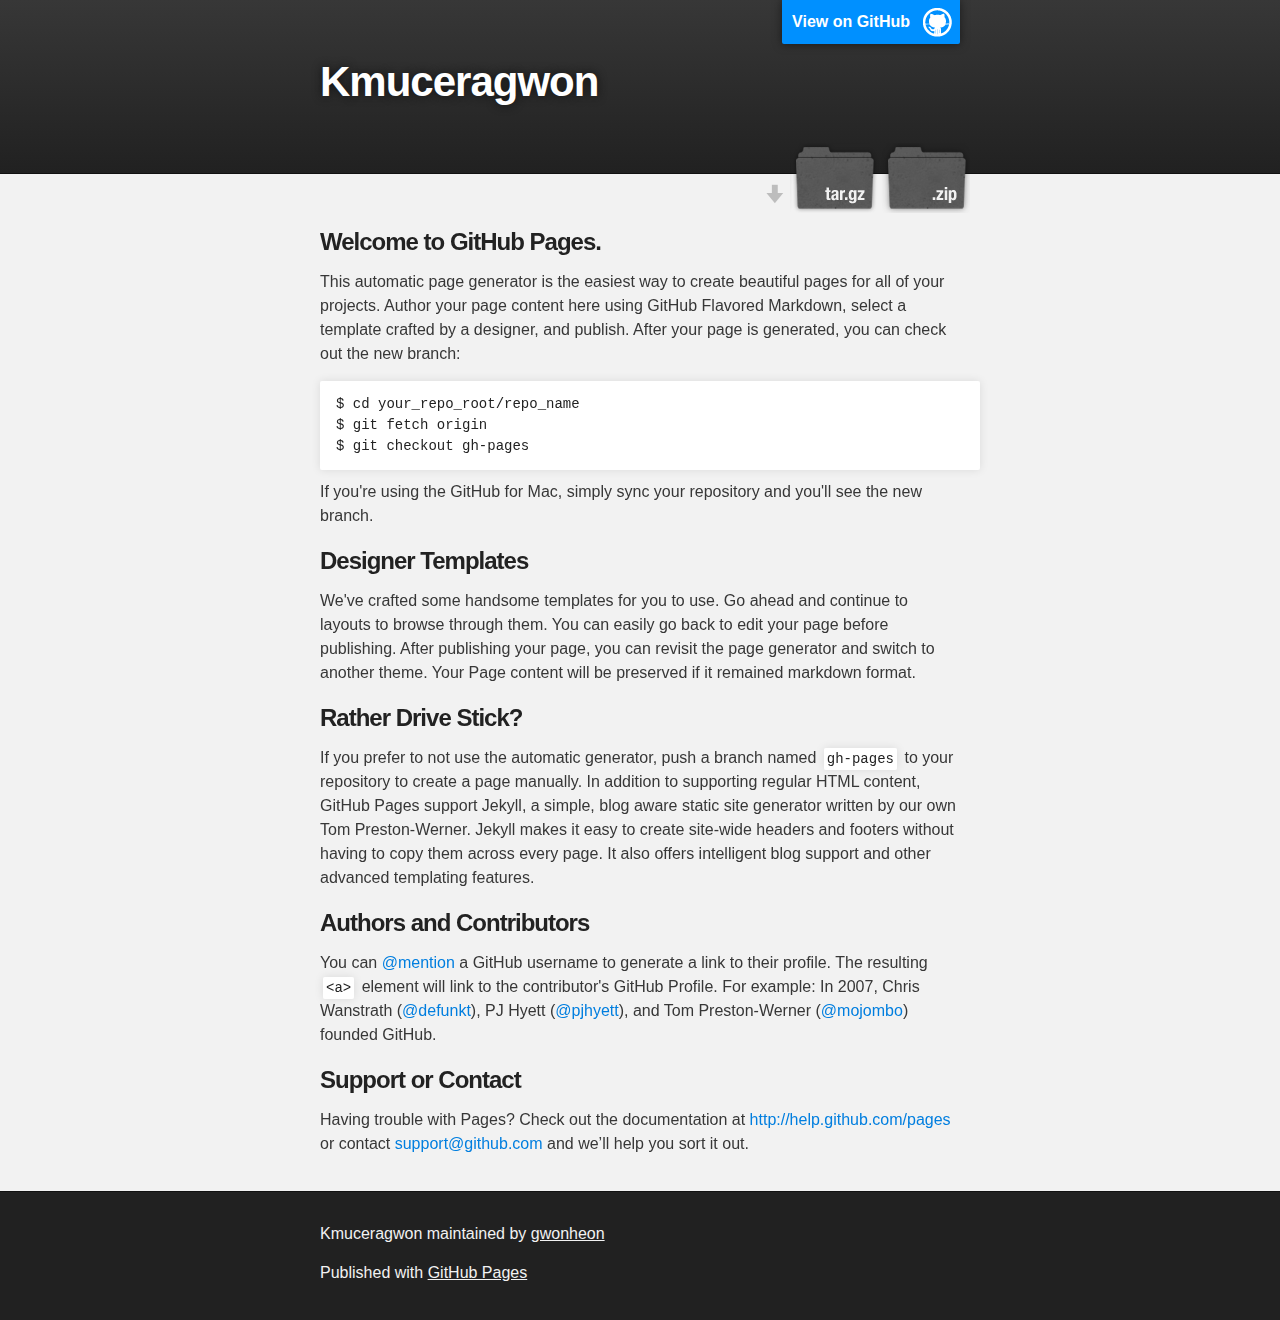
<file: index.html>
<!DOCTYPE html>
<html>

  <head>
    <meta charset='utf-8' />
    <meta http-equiv="X-UA-Compatible" content="chrome=1" />
    <meta name="description" content="Kmuceragwon : " />

    <link rel="stylesheet" type="text/css" media="screen" href="stylesheets/stylesheet.css">

    <title>Kmuceragwon</title>
  </head>

  <body>

    <!-- HEADER -->
    <div id="header_wrap" class="outer">
        <header class="inner">
          <a id="forkme_banner" href="https://github.com/gwonheon/kmuceragwon">View on GitHub</a>

          <h1 id="project_title">Kmuceragwon</h1>
          <h2 id="project_tagline"></h2>

            <section id="downloads">
              <a class="zip_download_link" href="https://github.com/gwonheon/kmuceragwon/zipball/master">Download this project as a .zip file</a>
              <a class="tar_download_link" href="https://github.com/gwonheon/kmuceragwon/tarball/master">Download this project as a tar.gz file</a>
            </section>
        </header>
    </div>

    <!-- MAIN CONTENT -->
    <div id="main_content_wrap" class="outer">
      <section id="main_content" class="inner">
        <h3>
<a name="welcome-to-github-pages" class="anchor" href="#welcome-to-github-pages"><span class="octicon octicon-link"></span></a>Welcome to GitHub Pages.</h3>

<p>This automatic page generator is the easiest way to create beautiful pages for all of your projects. Author your page content here using GitHub Flavored Markdown, select a template crafted by a designer, and publish. After your page is generated, you can check out the new branch:</p>

<pre><code>$ cd your_repo_root/repo_name
$ git fetch origin
$ git checkout gh-pages
</code></pre>

<p>If you're using the GitHub for Mac, simply sync your repository and you'll see the new branch.</p>

<h3>
<a name="designer-templates" class="anchor" href="#designer-templates"><span class="octicon octicon-link"></span></a>Designer Templates</h3>

<p>We've crafted some handsome templates for you to use. Go ahead and continue to layouts to browse through them. You can easily go back to edit your page before publishing. After publishing your page, you can revisit the page generator and switch to another theme. Your Page content will be preserved if it remained markdown format.</p>

<h3>
<a name="rather-drive-stick" class="anchor" href="#rather-drive-stick"><span class="octicon octicon-link"></span></a>Rather Drive Stick?</h3>

<p>If you prefer to not use the automatic generator, push a branch named <code>gh-pages</code> to your repository to create a page manually. In addition to supporting regular HTML content, GitHub Pages support Jekyll, a simple, blog aware static site generator written by our own Tom Preston-Werner. Jekyll makes it easy to create site-wide headers and footers without having to copy them across every page. It also offers intelligent blog support and other advanced templating features.</p>

<h3>
<a name="authors-and-contributors" class="anchor" href="#authors-and-contributors"><span class="octicon octicon-link"></span></a>Authors and Contributors</h3>

<p>You can <a href="https://github.com/blog/821" class="user-mention">@mention</a> a GitHub username to generate a link to their profile. The resulting <code>&lt;a&gt;</code> element will link to the contributor's GitHub Profile. For example: In 2007, Chris Wanstrath (<a href="https://github.com/defunkt" class="user-mention">@defunkt</a>), PJ Hyett (<a href="https://github.com/pjhyett" class="user-mention">@pjhyett</a>), and Tom Preston-Werner (<a href="https://github.com/mojombo" class="user-mention">@mojombo</a>) founded GitHub.</p>

<h3>
<a name="support-or-contact" class="anchor" href="#support-or-contact"><span class="octicon octicon-link"></span></a>Support or Contact</h3>

<p>Having trouble with Pages? Check out the documentation at <a href="http://help.github.com/pages">http://help.github.com/pages</a> or contact <a href="mailto:support@github.com">support@github.com</a> and we’ll help you sort it out.</p>
      </section>
    </div>

    <!-- FOOTER  -->
    <div id="footer_wrap" class="outer">
      <footer class="inner">
        <p class="copyright">Kmuceragwon maintained by <a href="https://github.com/gwonheon">gwonheon</a></p>
        <p>Published with <a href="http://pages.github.com">GitHub Pages</a></p>
      </footer>
    </div>

    

  </body>
</html>
</file>
<file: stylesheets/stylesheet.css>
/*******************************************************************************
Slate Theme for GitHub Pages
by Jason Costello, @jsncostello
*******************************************************************************/

@import url(pygment_trac.css);

/*******************************************************************************
MeyerWeb Reset
*******************************************************************************/

html, body, div, span, applet, object, iframe,
h1, h2, h3, h4, h5, h6, p, blockquote, pre,
a, abbr, acronym, address, big, cite, code,
del, dfn, em, img, ins, kbd, q, s, samp,
small, strike, strong, sub, sup, tt, var,
b, u, i, center,
dl, dt, dd, ol, ul, li,
fieldset, form, label, legend,
table, caption, tbody, tfoot, thead, tr, th, td,
article, aside, canvas, details, embed,
figure, figcaption, footer, header, hgroup,
menu, nav, output, ruby, section, summary,
time, mark, audio, video {
  margin: 0;
  padding: 0;
  border: 0;
  font: inherit;
  vertical-align: baseline;
}

/* HTML5 display-role reset for older browsers */
article, aside, details, figcaption, figure,
footer, header, hgroup, menu, nav, section {
  display: block;
}

ol, ul {
  list-style: none;
}

blockquote, q {
}

table {
  border-collapse: collapse;
  border-spacing: 0;
}

/*******************************************************************************
Theme Styles
*******************************************************************************/

body {
  box-sizing: border-box;
  color:#373737;
  background: #212121;
  font-size: 16px;
  font-family: 'Myriad Pro', Calibri, Helvetica, Arial, sans-serif;
  line-height: 1.5;
  -webkit-font-smoothing: antialiased;
}

h1, h2, h3, h4, h5, h6 {
  margin: 10px 0;
  font-weight: 700;
  color:#222222;
  font-family: 'Lucida Grande', 'Calibri', Helvetica, Arial, sans-serif;
  letter-spacing: -1px;
}

h1 {
  font-size: 36px;
  font-weight: 700;
}

h2 {
  padding-bottom: 10px;
  font-size: 32px;
  background: url('../images/bg_hr.png') repeat-x bottom;
}

h3 {
  font-size: 24px;
}

h4 {
  font-size: 21px;
}

h5 {
  font-size: 18px;
}

h6 {
  font-size: 16px;
}

p {
  margin: 10px 0 15px 0;
}

footer p {
  color: #f2f2f2;
}

a {
  text-decoration: none;
  color: #007edf;
  text-shadow: none;

  transition: color 0.5s ease;
  transition: text-shadow 0.5s ease;
  -webkit-transition: color 0.5s ease;
  -webkit-transition: text-shadow 0.5s ease;
  -moz-transition: color 0.5s ease;
  -moz-transition: text-shadow 0.5s ease;
  -o-transition: color 0.5s ease;
  -o-transition: text-shadow 0.5s ease;
  -ms-transition: color 0.5s ease;
  -ms-transition: text-shadow 0.5s ease;
}

a:hover, a:focus {text-decoration: underline;}

footer a {
  color: #F2F2F2;
  text-decoration: underline;
}

em {
  font-style: italic;
}

strong {
  font-weight: bold;
}

img {
  position: relative;
  margin: 0 auto;
  max-width: 739px;
  padding: 5px;
  margin: 10px 0 10px 0;
  border: 1px solid #ebebeb;

  box-shadow: 0 0 5px #ebebeb;
  -webkit-box-shadow: 0 0 5px #ebebeb;
  -moz-box-shadow: 0 0 5px #ebebeb;
  -o-box-shadow: 0 0 5px #ebebeb;
  -ms-box-shadow: 0 0 5px #ebebeb;
}

pre, code {
  width: 100%;
  color: #222;
  background-color: #fff;

  font-family: Monaco, "Bitstream Vera Sans Mono", "Lucida Console", Terminal, monospace;
  font-size: 14px;

  border-radius: 2px;
  -moz-border-radius: 2px;
  -webkit-border-radius: 2px;



}

pre {
  width: 100%;
  padding: 10px;
  box-shadow: 0 0 10px rgba(0,0,0,.1);
  overflow: auto;
}

code {
  padding: 3px;
  margin: 0 3px;
  box-shadow: 0 0 10px rgba(0,0,0,.1);
}

pre code {
  display: block;
  box-shadow: none;
}

blockquote {
  color: #666;
  margin-bottom: 20px;
  padding: 0 0 0 20px;
  border-left: 3px solid #bbb;
}

ul, ol, dl {
  margin-bottom: 15px
}

ul li {
  list-style: inside;
  padding-left: 20px;
}

ol li {
  list-style: decimal inside;
  padding-left: 20px;
}

dl dt {
  font-weight: bold;
}

dl dd {
  padding-left: 20px;
  font-style: italic;
}

dl p {
  padding-left: 20px;
  font-style: italic;
}

hr {
  height: 1px;
  margin-bottom: 5px;
  border: none;
  background: url('../images/bg_hr.png') repeat-x center;
}

table {
  border: 1px solid #373737;
  margin-bottom: 20px;
  text-align: left;
 }

th {
  font-family: 'Lucida Grande', 'Helvetica Neue', Helvetica, Arial, sans-serif;
  padding: 10px;
  background: #373737;
  color: #fff;
 }

td {
  padding: 10px;
  border: 1px solid #373737;
 }

form {
  background: #f2f2f2;
  padding: 20px;
}

/*******************************************************************************
Full-Width Styles
*******************************************************************************/

.outer {
  width: 100%;
}

.inner {
  position: relative;
  max-width: 640px;
  padding: 20px 10px;
  margin: 0 auto;
}

#forkme_banner {
  display: block;
  position: absolute;
  top:0;
  right: 10px;
  z-index: 10;
  padding: 10px 50px 10px 10px;
  color: #fff;
  background: url('../images/blacktocat.png') #0090ff no-repeat 95% 50%;
  font-weight: 700;
  box-shadow: 0 0 10px rgba(0,0,0,.5);
  border-bottom-left-radius: 2px;
  border-bottom-right-radius: 2px;
}

#header_wrap {
  background: #212121;
  background: -moz-linear-gradient(top, #373737, #212121);
  background: -webkit-linear-gradient(top, #373737, #212121);
  background: -ms-linear-gradient(top, #373737, #212121);
  background: -o-linear-gradient(top, #373737, #212121);
  background: linear-gradient(top, #373737, #212121);
}

#header_wrap .inner {
  padding: 50px 10px 30px 10px;
}

#project_title {
  margin: 0;
  color: #fff;
  font-size: 42px;
  font-weight: 700;
  text-shadow: #111 0px 0px 10px;
}

#project_tagline {
  color: #fff;
  font-size: 24px;
  font-weight: 300;
  background: none;
  text-shadow: #111 0px 0px 10px;
}

#downloads {
  position: absolute;
  width: 210px;
  z-index: 10;
  bottom: -40px;
  right: 0;
  height: 70px;
  background: url('../images/icon_download.png') no-repeat 0% 90%;
}

.zip_download_link {
  display: block;
  float: right;
  width: 90px;
  height:70px;
  text-indent: -5000px;
  overflow: hidden;
  background: url(../images/sprite_download.png) no-repeat bottom left;
}

.tar_download_link {
  display: block;
  float: right;
  width: 90px;
  height:70px;
  text-indent: -5000px;
  overflow: hidden;
  background: url(../images/sprite_download.png) no-repeat bottom right;
  margin-left: 10px;
}

.zip_download_link:hover {
  background: url(../images/sprite_download.png) no-repeat top left;
}

.tar_download_link:hover {
  background: url(../images/sprite_download.png) no-repeat top right;
}

#main_content_wrap {
  background: #f2f2f2;
  border-top: 1px solid #111;
  border-bottom: 1px solid #111;
}

#main_content {
  padding-top: 40px;
}

#footer_wrap {
  background: #212121;
}



/*******************************************************************************
Small Device Styles
*******************************************************************************/

@media screen and (max-width: 480px) {
  body {
    font-size:14px;
  }

  #downloads {
    display: none;
  }

  .inner {
    min-width: 320px;
    max-width: 480px;
  }

  #project_title {
  font-size: 32px;
  }

  h1 {
    font-size: 28px;
  }

  h2 {
    font-size: 24px;
  }

  h3 {
    font-size: 21px;
  }

  h4 {
    font-size: 18px;
  }

  h5 {
    font-size: 14px;
  }

  h6 {
    font-size: 12px;
  }

  code, pre {
    min-width: 320px;
    max-width: 480px;
    font-size: 11px;
  }

}
</file>
